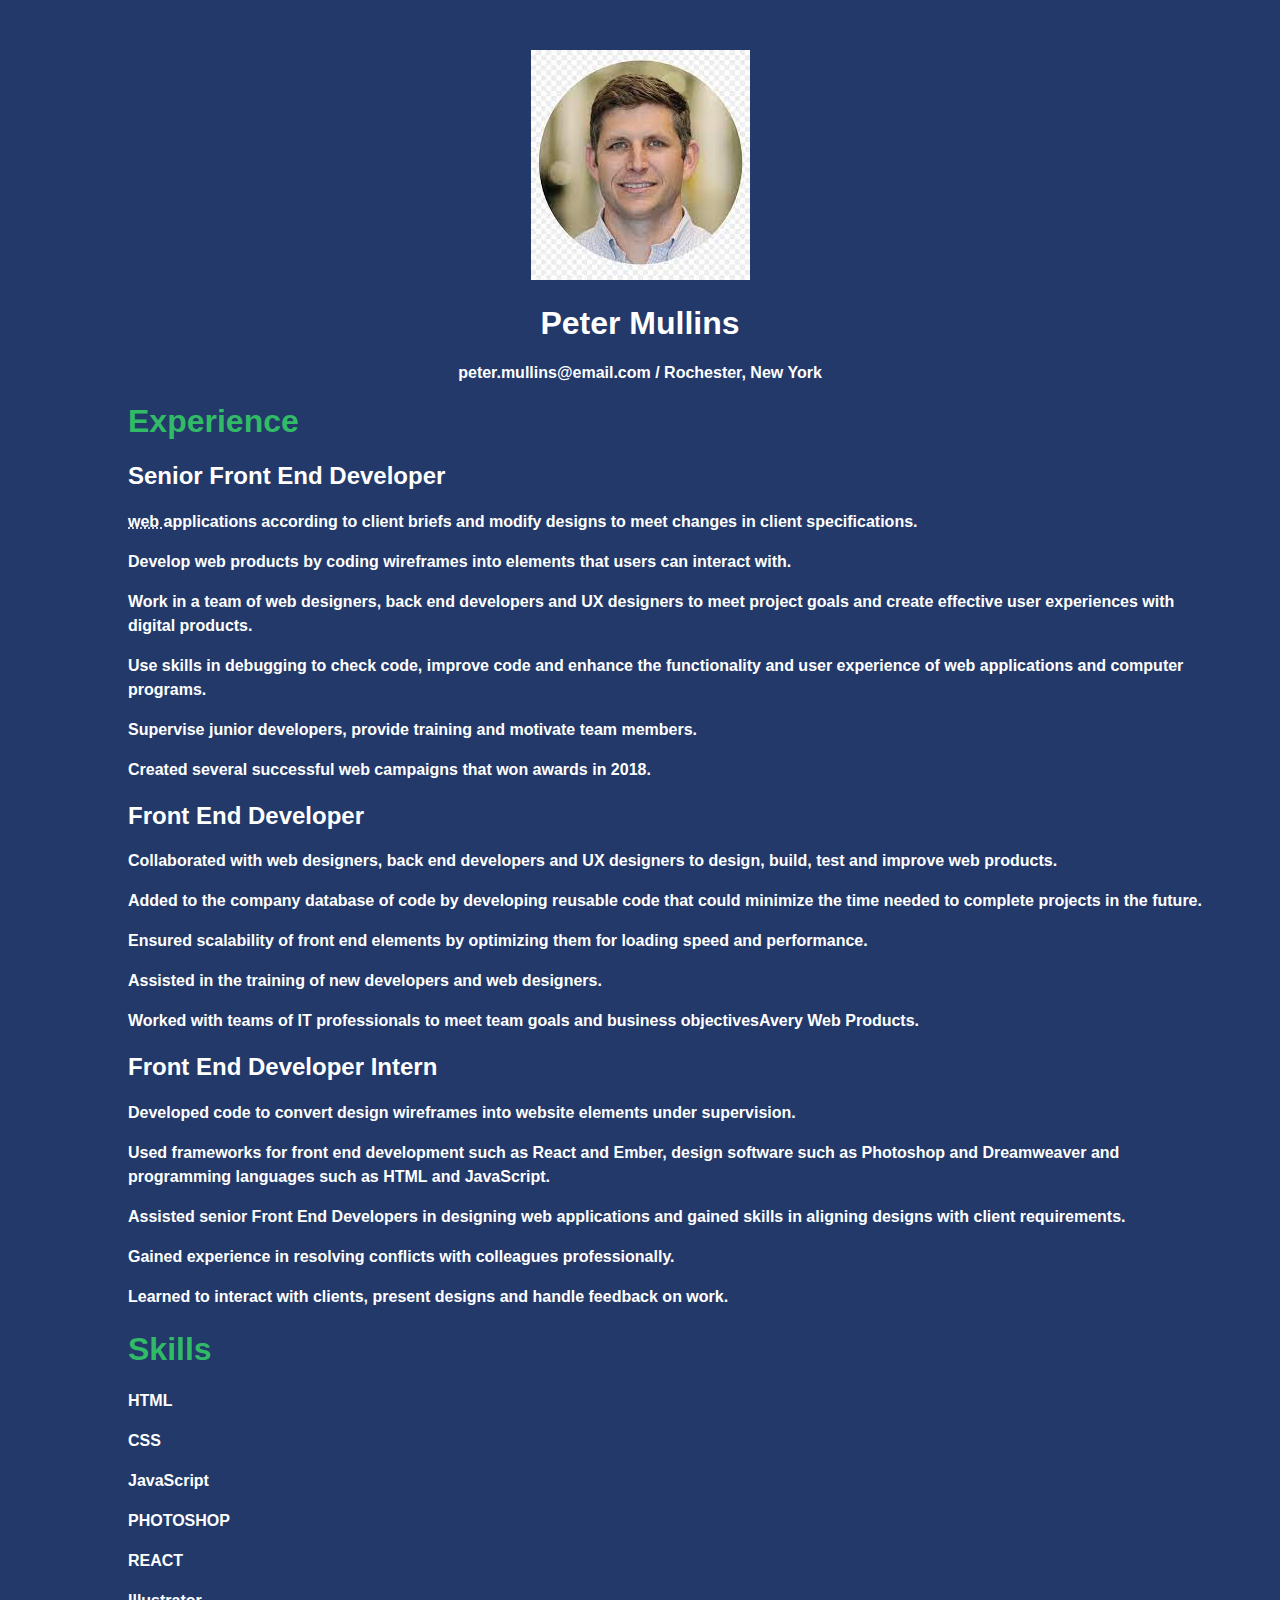
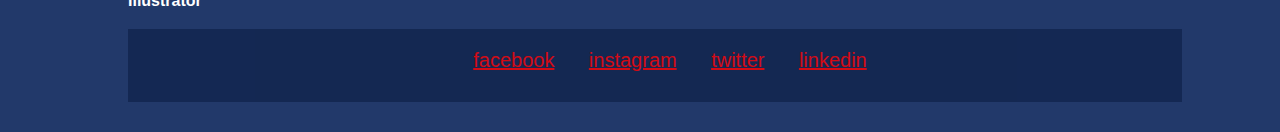
<file: index.html>
<!DOCTYPE html>
<html lang="en">
<head>
    <meta charset="UTF-8">
    <meta name="viewport" content="width=device-width, initial-scale=1.0">
    <link rel="stylesheet" href="style.css">
<title>first</title>
</head>
<body>
    <header>
        <img src="./img/circle.jpg" alt="men.">
        <h1  >Peter Mullins</h1>
        <p style="font-family: sans-serif;"><b>peter.mullins@email.com / Rochester, New York</b></p>
    </header>

    <div>
<h1 class="one">Experience</h1>
<h2 class="one1">Senior Front End Developer</h2>
<p class="wraper"><b><abbr title="line-hight:24px"> web </abbr>applications according to client briefs and modify designs to meet changes in client specifications.</b></p>

    <p class="wraper"><b>Develop web products by coding wireframes into elements that users can interact with.</b></p>
    
    <p class="wraper"><b>Work in a team of web designers, back end developers and UX designers to meet project goals and create effective user experiences with digital products.</b></p>
    
   <p class="wraper"><b>Use skills in debugging to check code, improve code and enhance the functionality and user experience of web applications and computer programs.</b></p>
    
   <p class="wraper"><b>Supervise junior developers, provide training and motivate team members.</b></p>
    
    <p class="wraper"><b>Created several successful web campaigns that won awards in 2018.</b></p>
    </div>

    <div>
        <h2 class="one1">Front End Developer</h2>
        <p class="wraper1"><b>Collaborated with web designers, back end developers and UX designers to design, build, test and improve web products.</b></p>
        <p class="wraper1"><b>Added to the company database of code by developing reusable code that could minimize the time needed to complete projects in the future.</b></p>
        <p class="wraper1"><b>Ensured scalability of front end elements by optimizing them for loading speed and performance.</b></p>
        <p class="wraper1"><b>Assisted in the training of new developers and web designers.</b></p>
        <p class="wraper1"><b>Worked with teams of IT professionals to meet team goals and business objectivesAvery Web Products.</b></p>
    </div>

    <div>
        <h2 class="one1">Front End Developer Intern</h2>
        <p class="wraper2"><b>Developed code to convert design wireframes into website elements under supervision.</b></p>
        <p class="wraper2"><b>Used frameworks for front end development such as React and Ember, design software such as Photoshop and Dreamweaver and programming languages such as HTML and JavaScript.</b></p>
        <p class="wraper2"><b>Assisted senior Front End Developers in designing web applications and gained skills in aligning designs with client requirements.</b></p>
        <p class="wraper2"><b>Gained experience in resolving conflicts with colleagues professionally.</b></p>
        <p class="wraper2"><b>Learned to interact with clients, present designs and handle feedback on work.</b></p>
    </div>

    <div>
        <h1 class="one">Skills</h1>
        <p class="wraper3"><b>HTML</b></p>
        <P class="wraper3"><b>CSS</b></P>
        <P class="wraper3"><b>JavaScript</b></P>
        <P class="wraper3"><b>PHOTOSHOP</b></P>
        <P class="wraper3"><b>REACT</b></P>
        <P class="wraper3"><b>Illustrator</b></P>
    </div>
    <div>
    <footer class="footer">
        <a class="wraper4" href="https://www.facebook.com/">facebook</a>
        <a class="wraper4" href="https://www.instagram.com/">instagram</a>
        <a class="wraper4" href="https://x.com/?lang=en&mx=2">twitter</a>
        <a class="wraper4" href="https://in.linkedin.com/">linkedin</a>
      </footer>
      </div>
      

    
</body>
</html>
</file>
<file: style.css>
body{
    background-color:#22396a;
    font-family: sans-serif;
}

header{
    text-align: center;
    margin-top: 50px;
    color: white;
   
}


.wraper{
    line-height: 24px;
    margin-block-end: 16px;
    margin-block-start: 16px;
    color:white;
    font-family: sans-serif;
    margin-right: 70px;
    
}  

div{
    margin-left:120px
}

.wraper1{
    line-height: 24px;
    margin-block-end: 16px;
    margin-block-start: 16px;
    color:white;
    font-family: sans-serif;
    margin-right: 70px;

}

.wraper2{
    line-height: 24px;
    margin-block-end: 16px;
    margin-block-start: 16px;
    color:white;
    font-family: sans-serif;
    margin-right: 70px;
}

.wraper3{
    color: white;
    font-style: bold;
    line-height: 1.5;
    font-family: sans-serif;
    margin-right: 70px;
}

.footer{
    text-align: center;
    background-color: #11244d;
    opacity: 0.8;
    padding: 20px 10px 30px 10px;
    margin-right: 90px;
    margin-bottom: 30px;
    
}

.wraper4{
    color: red;
    margin-left: 30px;
    font-size: 20px;
    font-family: sans-serif;
}

.one{color:#31bb66}

.one1{
    color:white
}
</file>
